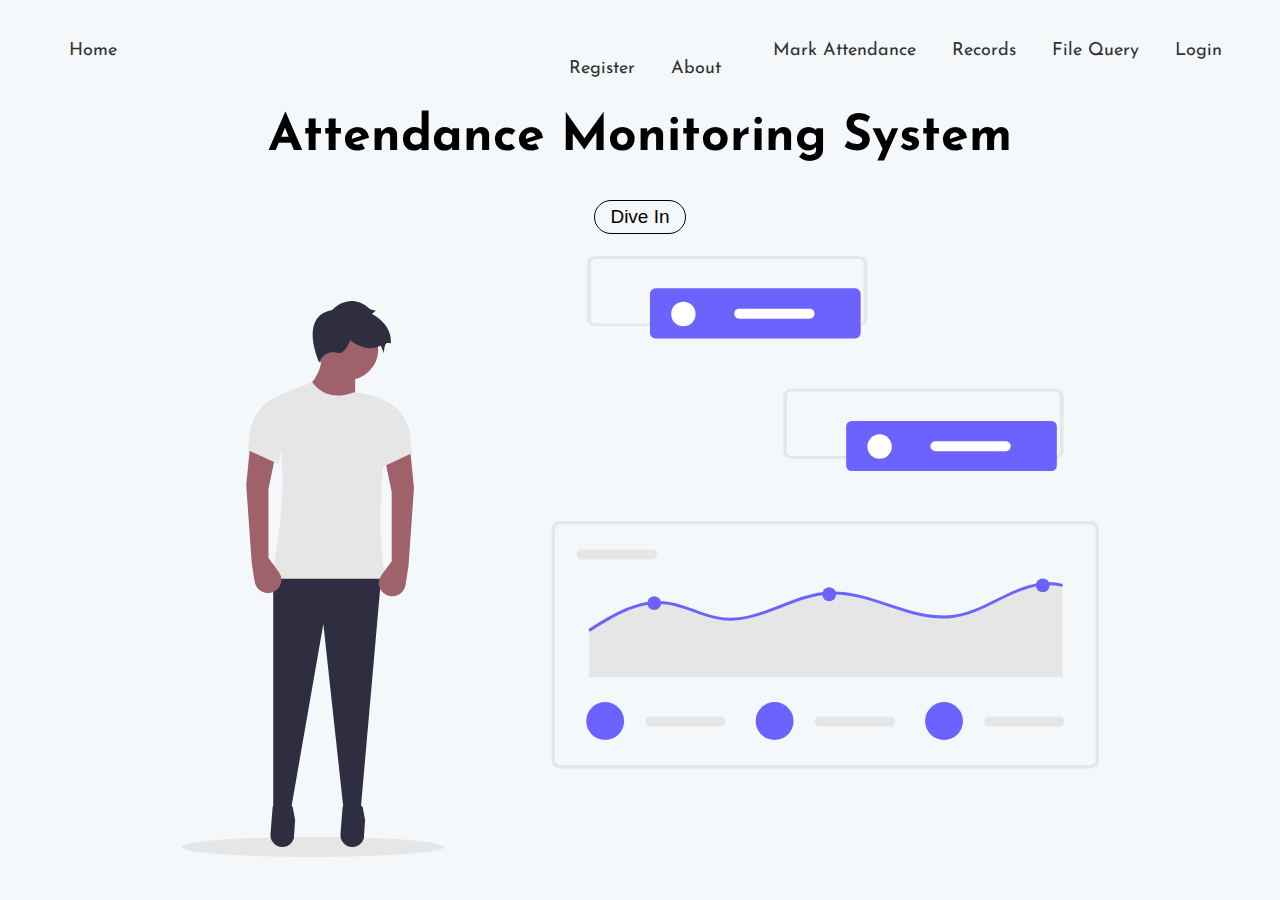
<file: index.html>
<html lang="">

<head>
    <title> Home </title>
    <link rel="stylesheet" type="text/css" href="Style/style.css">
    <link href="https://fonts.googleapis.com/css2?family=Josefin+Sans&display=swap" rel="stylesheet">
    <link href="https://fonts.googleapis.com/css2?family=Varela+Round&display=swap" rel="stylesheet">
    <script type="text/javascript" src="script.js"></script>
</head>

<body>
    <br />
    <div class="taskbar">
        <ul>
            <li class="home"> <a href="index.html"> Home </a> </li>
            <li> <a href="markAttendance.html"> Mark Attendance </a> </li>
            <li> <a href="Record.xml"> Records </a> </li>
            <li> <a href="Ajax.html"> File Query </a> </li>
            <li> <a href="login.html"> Login </a> </li>
            <li> <a href="register.html"> Register </a> </li>
            <li> <a href="frameset.htm"> About </a> </li>
        </ul>
    </div>
    <div>
        <h1 class="heading">Attendance Monitoring System</h1>
        <div>
            <button class="dive_in" onclick="pageRedirect()"> Dive In </button>
        </div>
        <br />
    </div>
    <div id="banner">
        <div class="inline_image">
            <img class="homepage" src="Style/homepage.svg" />
        </div>
    </div>
</body>
</html>
</file>
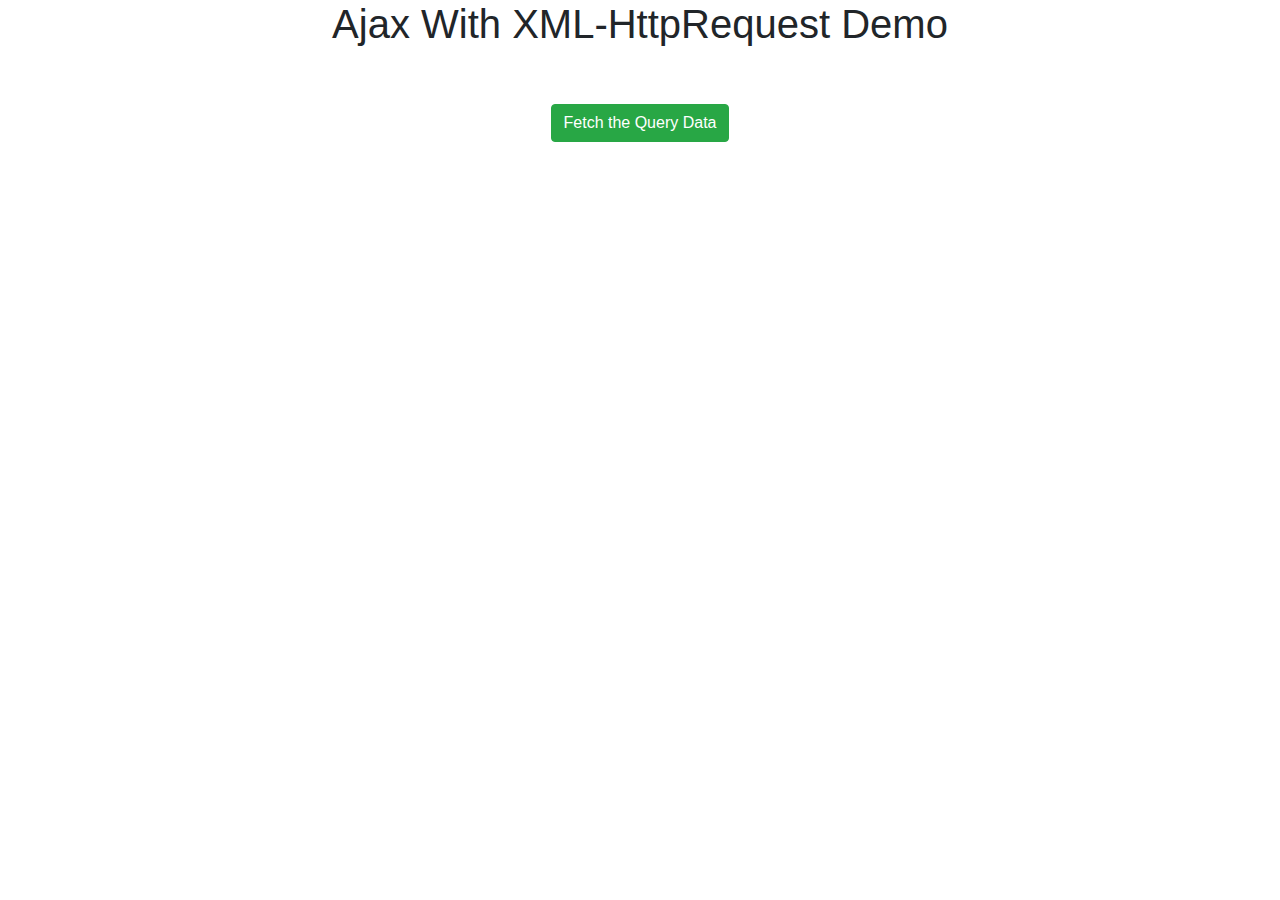
<file: Ajax Demo.html>
<!DOCTYPE html>
<html>
  <head>
    <title> Ajax Demo </title>
    <link rel="stylesheet" href="https://stackpath.bootstrapcdn.com/bootstrap/4.3.1/css/bootstrap.min.css" integrity="sha384-ggOyR0iXCbMQv3Xipma34MD+dH/1fQ784/j6cY/iJTQUOhcWr7x9JvoRxT2MZw1T" crossorigin="anonymous">
  </head>
  <style>

  body {
  	text-align: center;
  }
  </style>
<body>

  <h1>Ajax With XML-HttpRequest Demo</h1>
  
  <br><br>
  
  <button type="button" class="btn btn-success" onclick="loadQueryData()">Fetch the Query Data</button>

  <br><br>
  
  <table class="table" id="demo"></table>

  <script>
    function loadQueryData() {
      var xhttp = new XMLHttpRequest();
      xhttp.onreadystatechange = function() {
        if (this.readyState == 4 && this.status == 200) {
          updateContent(this);
        }
      };
      xhttp.open("GET", "Record.xml", true);
      xhttp.send();
    }
    function updateContent(xml) {
      var i;
      var xmlDoc = xml.responseXML;
      var table="<tr><th>First name</th><th>Last name</th><th>Slot</th><th>Subject</th><th>Issue</th><th>Date</th></tr>";
      var x = xmlDoc.getElementsByTagName("Record");
      for (i = 0; i <x.length; i++) { 
        table += 
        "<tr><td>" + x[i].getElementsByTagName("FIRSTNAME")[0].childNodes[0].nodeValue +
        "</td><td>" +
        x[i].getElementsByTagName("LASTNAME")[0].childNodes[0].nodeValue +
        "</td><td>" +
        x[i].getElementsByTagName("SLOT")[0].childNodes[0].nodeValue +
        "</td><td>" +
        x[i].getElementsByTagName("SUBJECT")[0].childNodes[0].nodeValue +
        "</td><td>" +
        x[i].getElementsByTagName("ISSUE")[0].childNodes[0].nodeValue +
        "</td><td>" +
        x[i].getElementsByTagName("DATE")[0].childNodes[0].nodeValue +
        "</td></tr>";
      }
      document.getElementById("demo").innerHTML = table;
    }
  </script>

</body>
</html>
</file>
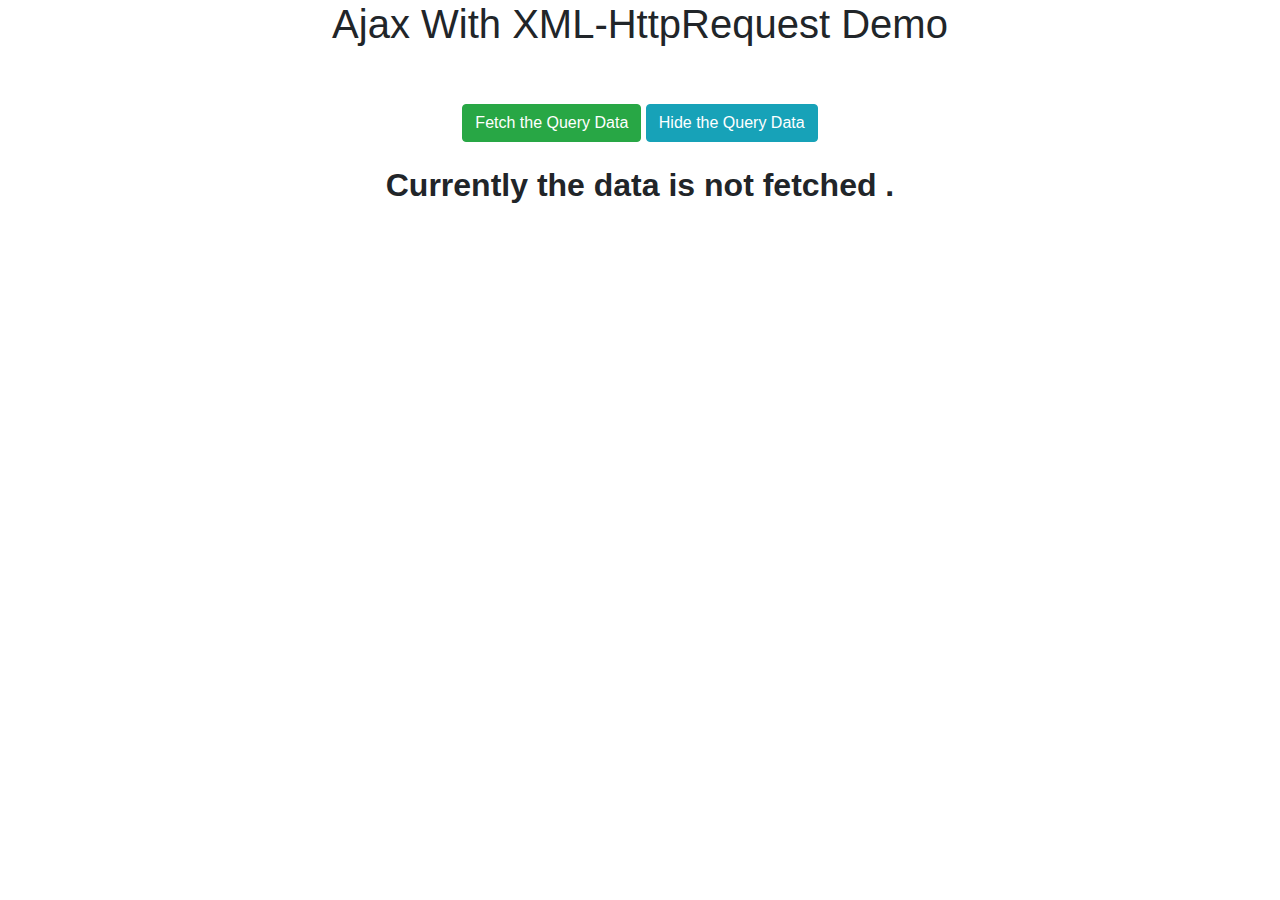
<file: Ajax.html>
<!DOCTYPE html>
<html>
  <head>
    <title> Ajax Demo </title>
    <link rel="stylesheet" href="https://stackpath.bootstrapcdn.com/bootstrap/4.3.1/css/bootstrap.min.css" integrity="sha384-ggOyR0iXCbMQv3Xipma34MD+dH/1fQ784/j6cY/iJTQUOhcWr7x9JvoRxT2MZw1T" crossorigin="anonymous">
  </head>
  <style>

  body {
  	text-align: center;
  }
  </style>
<body>

  <h1>Ajax With XML-HttpRequest Demo</h1>
  
  <br><br>
  
  <button type="button" class="btn btn-success" onclick="loadQueryData()">Fetch the Query Data</button>
  <button type="button" class="btn btn-info" onclick="hideQueryData()">Hide the Query Data</button>

  <br><br>

  <h2 id="status" class="font-weight-bold"> Currently the data is not fetched .</h2>
  
  <table class="table" id="demo"></table>

  <script>
    function loadQueryData() {
      var xhttp = new XMLHttpRequest();
      xhttp.onreadystatechange = function() {
        if (this.readyState == 4 && this.status == 200) {
          updateContent(this);
        }
      };
      xhttp.open("GET", "ajax.xml", true);
      xhttp.send();
    }
    function hideQueryData() {
      var xhttp = new XMLHttpRequest();
      xhttp.onreadystatechange = function() {
        if (this.readyState == 4 && this.status == 200) {
          hideContent(this);
        }
      };
      xhttp.open("GET", "ajax.xml", true);
      xhttp.send();
    }
    function updateContent(xml) {
      var i;
      var xmlDoc = xml.responseXML;
      var table="<tr><th>First name</th><th>Last name</th><th>Slot</th><th>Subject</th><th>Issue</th><th>Date</th></tr>";
      var x = xmlDoc.getElementsByTagName("Record");
      var status = "Data was Successfully fetched."
      for (i = 0; i <x.length; i++) { 
        table += 
        "<tr><td>" + x[i].getElementsByTagName("FIRSTNAME")[0].childNodes[0].nodeValue +
        "</td><td>" +
        x[i].getElementsByTagName("LASTNAME")[0].childNodes[0].nodeValue +
        "</td><td>" +
        x[i].getElementsByTagName("SLOT")[0].childNodes[0].nodeValue +
        "</td><td>" +
        x[i].getElementsByTagName("SUBJECT")[0].childNodes[0].nodeValue +
        "</td><td>" +
        x[i].getElementsByTagName("ISSUE")[0].childNodes[0].nodeValue +
        "</td><td>" +
        x[i].getElementsByTagName("DATE")[0].childNodes[0].nodeValue +
        "</td></tr>";
      }
      document.getElementById("demo").innerHTML = table;
      document.getElementById("status").innerHTML = status;
    }

    function hideContent(xml) {
      var table = "";
      var status = "Data was Successfully Hidden."
      document.getElementById("demo").innerHTML = table;
      document.getElementById("status").innerHTML = status;
    }
  </script>

</body>
</html>
</file>
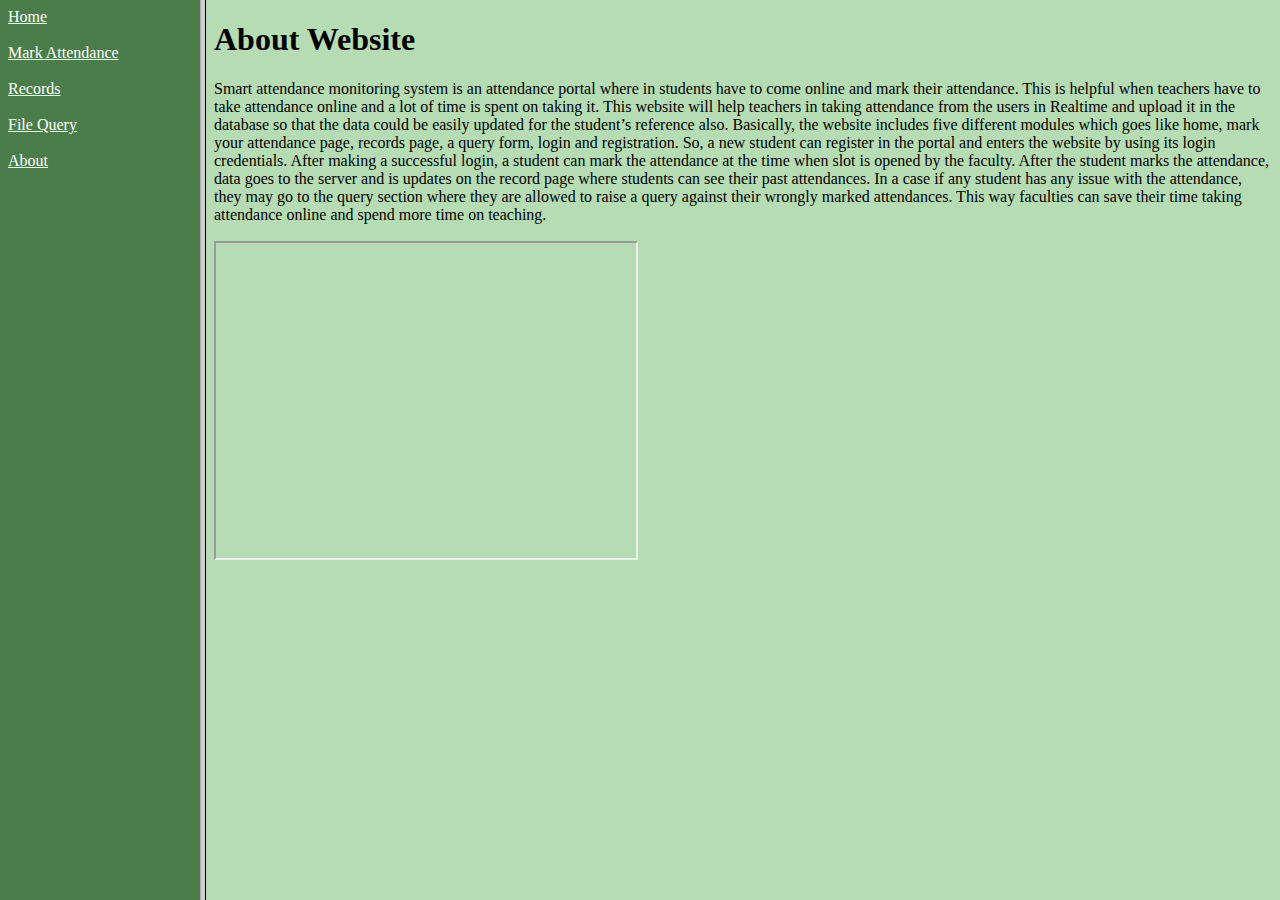
<file: frameset.htm>
<!DOCTYPE html>
<html>

   <head>
      <title>HTML Target Frames</title>
   </head>
	
   <frameset cols = "200, *">
      <frame src = "menu.htm" name = "menu_page" />
      <frame src = "main.htm" name = "main_page" />
      
      <noframes>
         <body>Your browser does not support frames.</body>
      </noframes>
   </frameset>
	
</html>
</file>
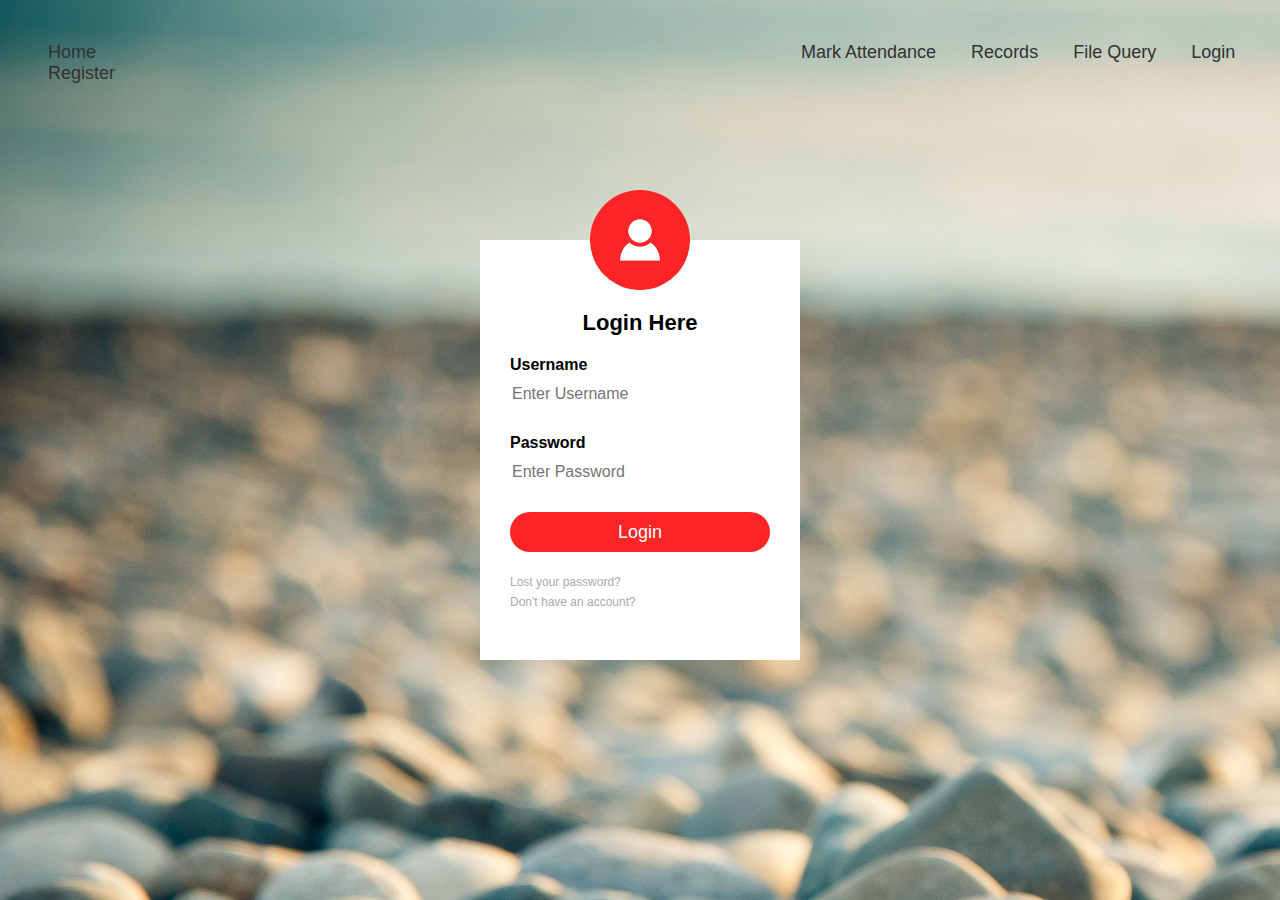
<file: login.html>
<html>
<head>
<title>Login Form Design</title>
    <link rel="stylesheet" type="text/css" href="Style/login.css">
<body>
	<br/>
		<div class="taskbar">
        <ul>
            <li class="home"> <a href="index.html"> Home </a> </li>
            <li> <a href="record.html"> Mark Attendance </a> </li>
            <li> <a href="studentRecords.html"> Records </a> </li>
            <li> <a href="query.html"> File Query </a> </li>
            <li> <a href="login.html"> Login </a> </li>
            <li> <a href="register.html"> Register </a> </li>
        </ul>
    </div>
    <br/>
    <div class="loginbox">
    <img src="avatar.png" class="avatar">
        <h1>Login Here</h1>
        <form action="login.php">
            <p>Username</p>
            <input type="text" name="email" placeholder="Enter Username">
            <p>Password</p>
            <input type="password" name="password" placeholder="Enter Password">
            <input type="submit" name="" value="Login">
            <a href="#">Lost your password?</a><br>
            <a href="#">Don't have an account?</a>
        </form>
    </div>
</body>
</head>
</html>
</file>
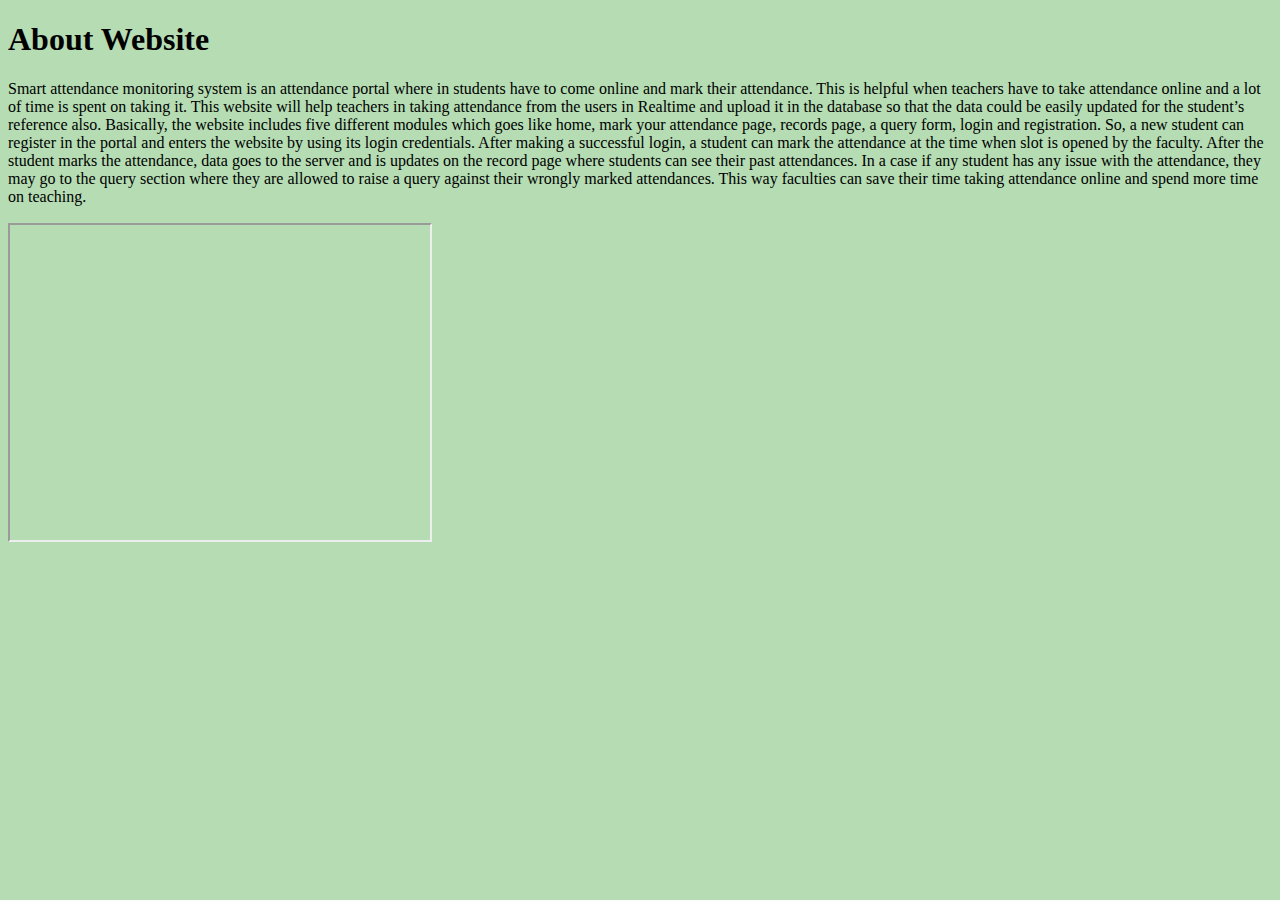
<file: main.htm>
<!DOCTYPE html>
<html>

   <body bgcolor = "#b5dcb3">
      <h1>About Website</h1>
      <p>Smart attendance monitoring system is an attendance portal where in students have to come online and mark their attendance. This is helpful when teachers have to take attendance online and a lot of time is spent on taking it. This website will help teachers in taking attendance from the users in Realtime and upload it in the database so that the data could be easily updated for the student’s reference also.
		Basically, the website includes five different modules which goes like home, mark your attendance page, records page, a query form, login and registration. So, a new student can register in the portal and enters the website by using its login credentials. After making a successful login, a student can mark the attendance at the time when slot is opened by the faculty. After the student marks the attendance, data goes to the server and is updates on the record page where students can see their past attendances. In a case if any student has any issue with the attendance, they may go to the query section where they are allowed to raise a query against their wrongly marked attendances. This way faculties can save their time taking attendance online and spend more time on teaching.
		</p>
		<iframe width="420" height="315"
			src="https://www.youtube.com/embed/tgbNymZ7vqY">
		</iframe>
		<iframe width="420" height="320" src="https://www.youtube.com/embed/UwsrzCVZAb8" frameborder="0" allow="accelerometer; autoplay; clipboard-write; encrypted-media; gyroscope; picture-in-picture" allowfullscreen></iframe>
   </body>
	
</html>
</file>
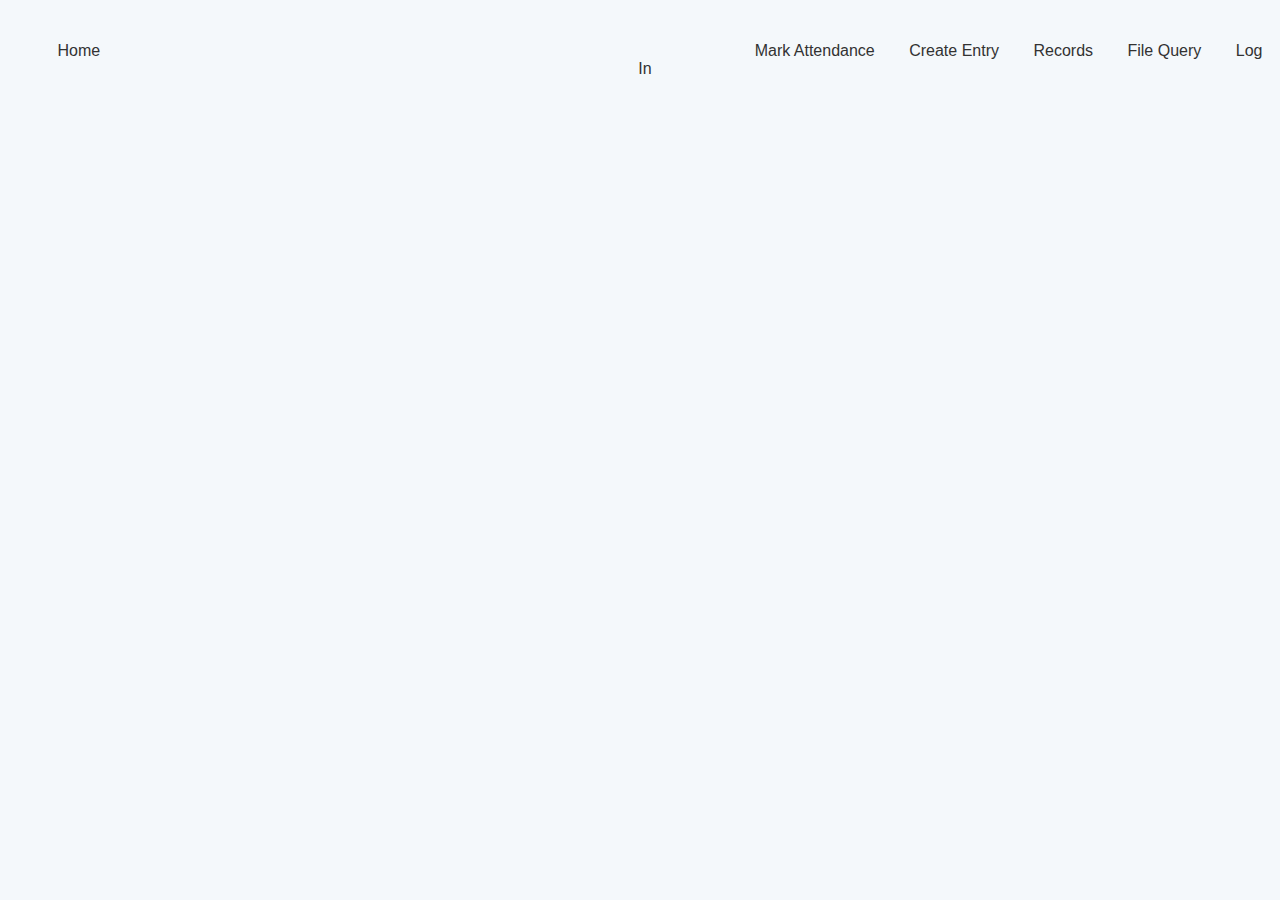
<file: markAttendance.html>
<!DOCTYPE html>
<html>
<head>
	<title>Mark Attendance</title>
	<link rel="stylesheet" type="text/css" href="Style/style.css" media="screen"/>
	<script type="text/javascript" src = "script.js"></script>
</head>
<body>
	<br/>
	<div class = "taskbar">
        <ul>
        	<li class = "home"> <a href="index.html"> Home </a> </li>
        	<li> <a href="markAttendance.html"> Mark Attendance </a> </li>
        	<li> <a href="createEntry.html"> Create Entry </a> </li>
        	<li> <a href="record.html"> Records </a> </li>
        	<li> <a href="query.html"> File Query </a> </li>
        	<li> <a href="register.html"> Log In </a> </li>
        </ul>
    <div>
    <br/>
</body>
</html>
</file>
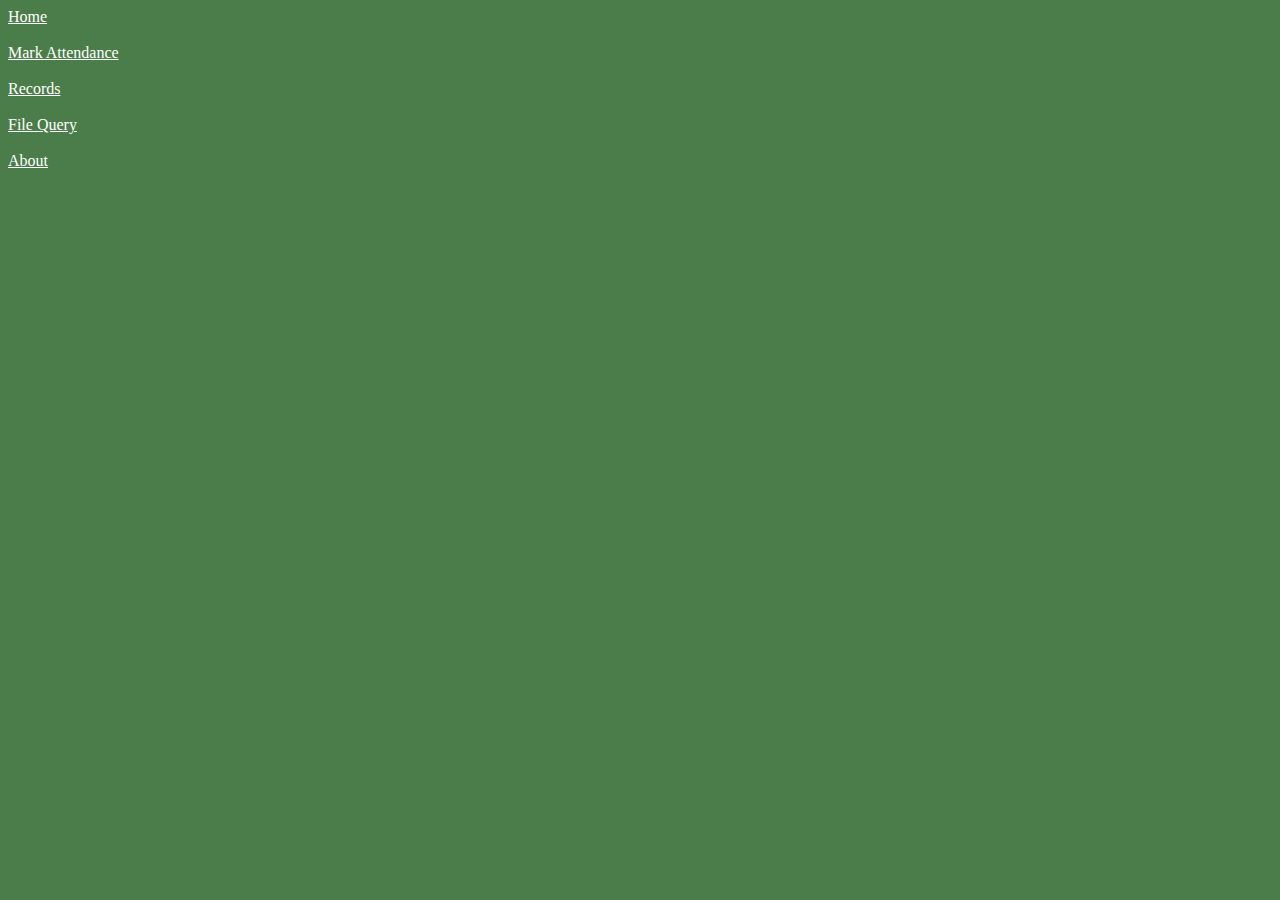
<file: menu.htm>
<!DOCTYPE html>
<html>
   
   <style>
      
      a.text{
         color: white;
      }

   </style>
   <body bgcolor = "#4a7d49">
      <a class="text" href = "index.html" target = "main_page">Home</a>
      <br />
      <br />
      <a class="text" href = "markAttendance.html" target = "main_page">Mark Attendance</a>
      <br />
      <br />
      <a class="text" href = "Record.xml" target = "main_page">Records</a>
      <br />
      <br />
      <a class="text" href = "Ajax.html" target = "main_page">File Query</a>
      <br />
      <br />
      <a class="text" href = "frameset.htm" target = "main_page">About</a>
      <br />
      <br />
   </body>
	
</html>
</file>
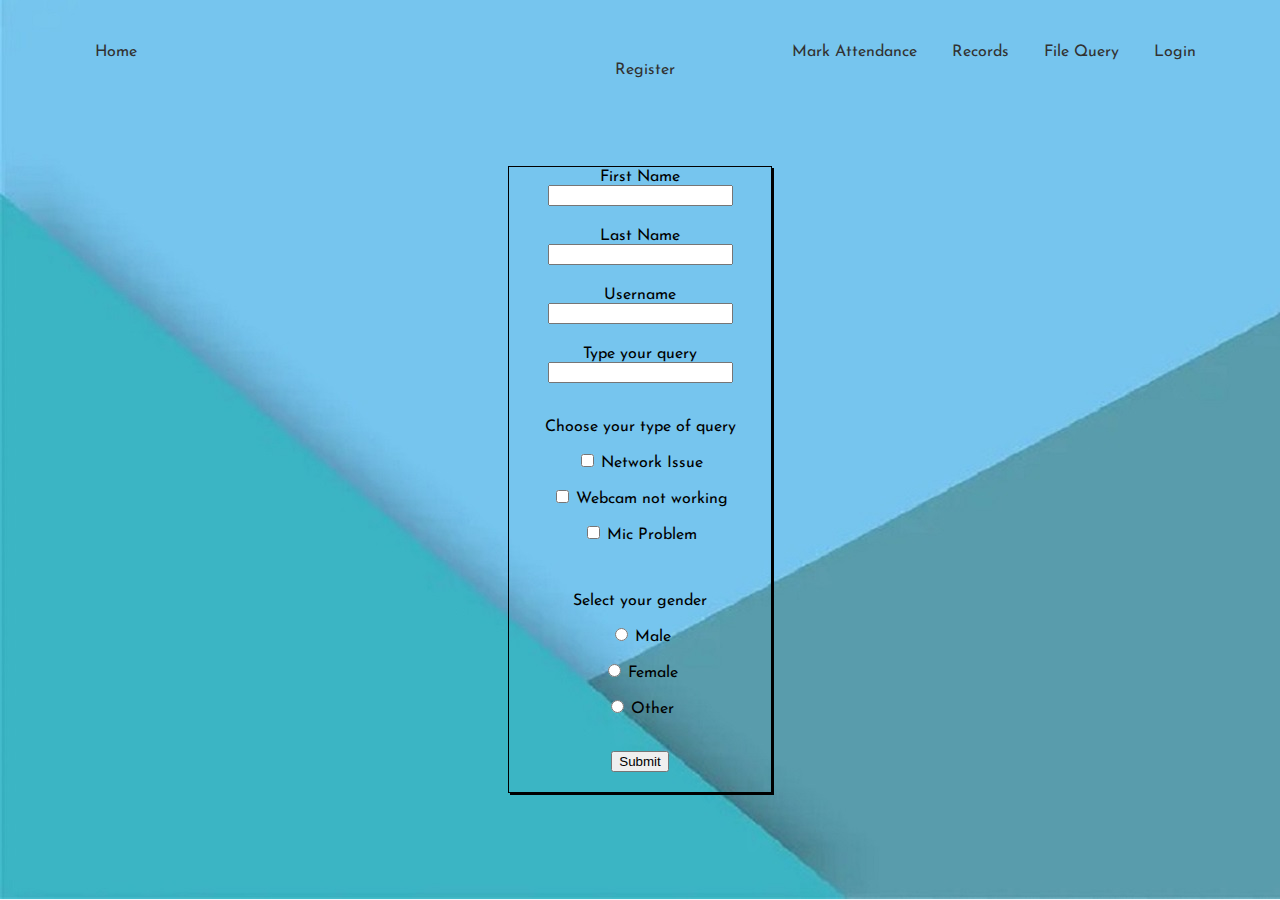
<file: query.html>
<!DOCTYPE html>
<html>
<head>
	<title>File Your Query</title>
	<link rel="stylesheet" type="text/css" href="Style/style.css">
    <link href="https://fonts.googleapis.com/css2?family=Josefin+Sans&display=swap" rel="stylesheet">
    <link href="https://fonts.googleapis.com/css2?family=Varela+Round&display=swap" rel="stylesheet">
    <script type="text/javascript" src = "query.js"></script>
</head>
<body class = "query">
	<br/>
	<div class = "taskbar">
        <ul>
        	<li class = "home"> <a href="index.html"> Home </a> </li>
        	<li> <a href="markAttendance.html"> Mark Attendance </a> </li>
        	<li> <a href="record.html"> Records </a> </li>
        	<li> <a href="query.html"> File Query </a> </li>
        	<li> <a href="login.html"> Login </a> </li>
            <li> <a href="register.html"> Register </a> </li>
        </ul>
    <div>
    <br/><br/><br/><br/>
    <div class = "form_box">
    	<form class="form_data" name = "query_form" onsubmit="return validate()" method="post">
    		<label for="first_name">First Name</label><br>
    		<input type="text" name="first_name"><br>
    		<label for="last_name">Last Name</label><br>
    		<input type="text" name="last_name"><br>
    		<label for="username">Username</label><br>
    		<input type="text" id = "username" name="username"/><br>
    		<label for="query">Type your query</label><br>
    		<input type="text" id = "query" name="type_query"/><br>

    		<p class = "check_query_type" >Choose your type of query</p>
    		<input type="checkbox" id="query_type1" name="query_type1" value="network">
			<label for="query_type1"> Network Issue </label><br>
			<input type="checkbox" id="query_type2" name="query_type2" value="webcam">
			<label for="query_type2"> Webcam not working </label><br>
			<input type="checkbox" id="query_type3" name="query_type3" value="model">
			<label for="query_type3"> Mic Problem </label><br><br>

			<p class = "gender" >Select your gender</p>

			<input type="radio" id="male" name="male" value="male">
			<label for="male">Male</label><br>
			<input type="radio" id="female" name="female" value="female">
			<label for="female">Female</label><br>
			<input type="radio" id="other" name="other" value="other">
			<label for="other">Other</label><br><br>

			<input type="submit" name="submit">

    	</form>
    </div>
</body>
</html>
</file>
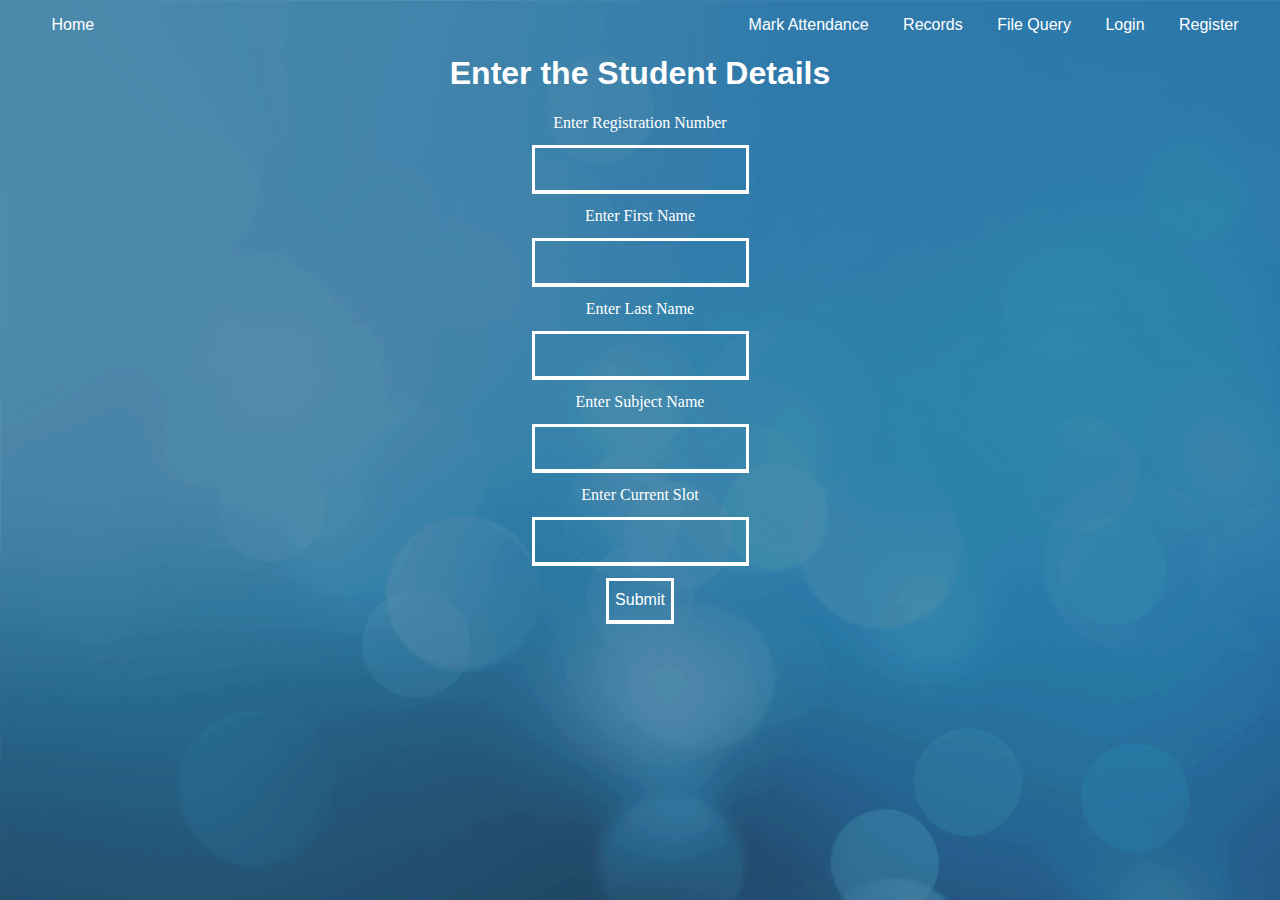
<file: record.html>
<!DOCTYPE html>
<html>
<head>
	<title>Books Information</title>
	<link rel="stylesheet" type="text/css" href="Style/record.css">
</head>
<body background="Style/form_background.png">
	<div class="taskbar">
        <ul>
            <li class="home"> <a href="index.html"> Home </a> </li>
            <li> <a href="record.html"> Mark Attendance </a> </li>
            <li> <a href="studentRecords.html"> Records </a> </li>
            <li> <a href="query.html"> File Query </a> </li>
            <li> <a href="login.html"> Login </a> </li>
            <li> <a href="register.html"> Register </a> </li>
        </ul>
    </div>
	<div class="collect_book_data">
		<h1>Enter the Student Details</h1>
		<form action="insert.php" method="post">
			<p> Enter Registration Number </p>
			<input type="text" name="reg_num"><br/>
			<p> Enter First Name</p>
			<input type="text" name="first_name"><br/>
			<p> Enter Last Name </p>
			<input type="text" name="last_name"><br/>
			<p> Enter Subject Name</p>
			<input type="text" name="subject_name"><br/>
			<p> Enter Current Slot</p>
			<input type="text" name="slot_name"><br/><br/>
			<input type="submit" name="submit">
		</form>
	</div>
</body>
</html>
</file>
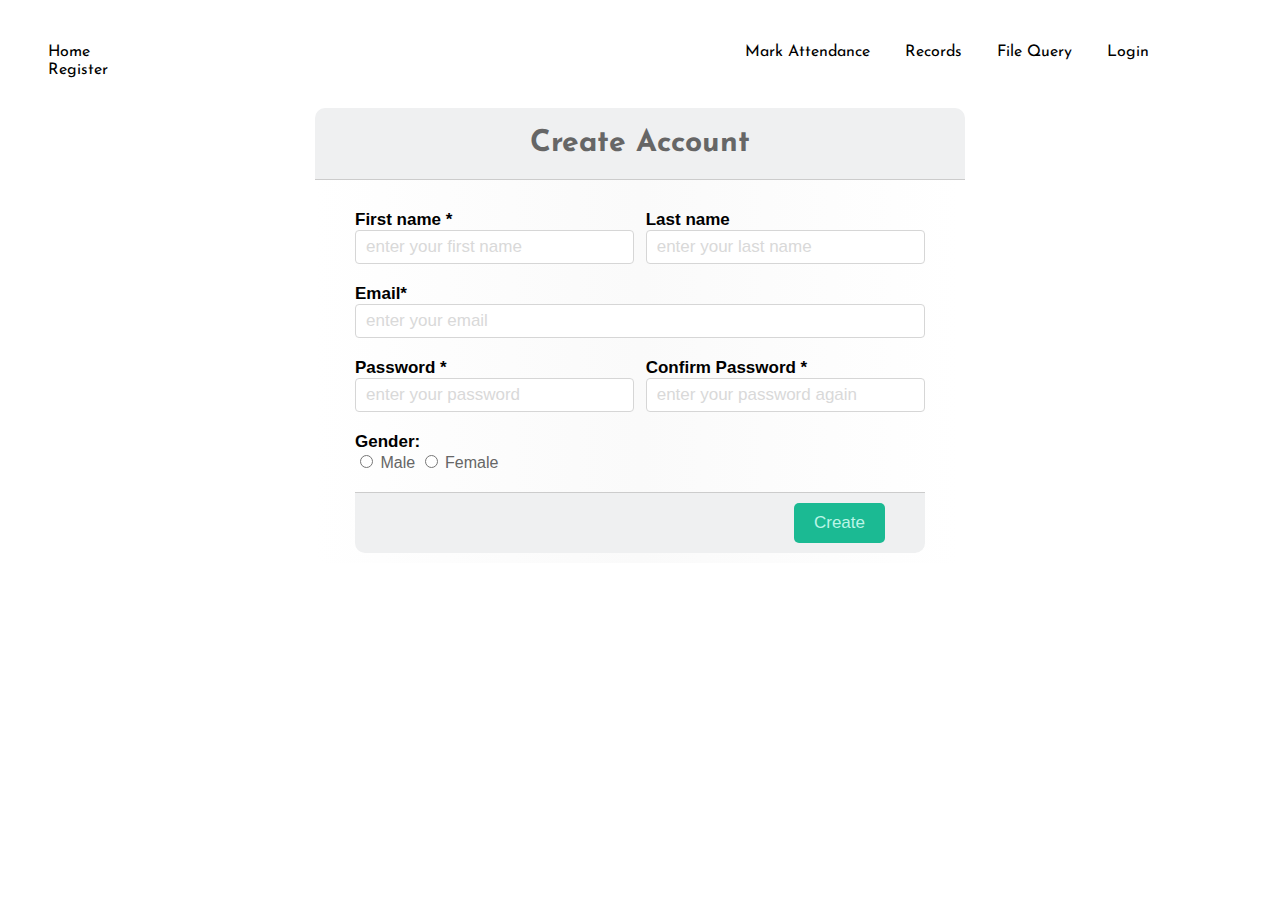
<file: register.html>
<!DOCTYPE html>
<html>
<head>
	<title>Registration</title>
	<link rel="stylesheet" type="text/css" href="Style/register.css">
	<link href="https://fonts.googleapis.com/css2?family=Josefin+Sans&display=swap" rel="stylesheet">
    <link href="https://fonts.googleapis.com/css2?family=Varela+Round&display=swap" rel="stylesheet">
</head>
<body>
	<br />
    <div class="taskbar">
        <ul>
            <li class="home"> <a href="index.html"> Home </a> </li>
            <li> <a href="markAttendance.html"> Mark Attendance </a> </li>
            <li> <a href="record.html"> Records </a> </li>
            <li> <a href="query.html"> File Query </a> </li>
            <li> <a href="login.html"> Login </a> </li>
            <li> <a href="register.html"> Register </a> </li>
        </ul>
    </div>
    <div class = "banner">
    	<div class="inline_block">
    		<div>
    			<form class="signup-form" action="register.php" method="post">

			      <div class="form-header">
			        <h1>Create Account</h1>
			      </div>

			      <div class="form-body">

			        <div class="horizontal-group">
			          <div class="form-group left">
			            <label for="firstname" class="label-title">First name *</label>
			            <input type="text" name="firstname" class="form-input" placeholder="enter your first name" required="required" />
			          </div>
			          <div class="form-group right">
			            <label for="lastname" class="label-title">Last name</label>
			            <input type="text" name="lastname" class="form-input" placeholder="enter your last name" />
			          </div>
			        </div>

			        <div class="form-group">
			          <label for="email" class="label-title">Email*</label>
			          <input type="email" name="email" class="form-input" placeholder="enter your email" required="required">
			        </div>

			        <div class="horizontal-group">
			          <div class="form-group left">
			            <label for="password" class="label-title">Password *</label>
			            <input type="password" name="password" class="form-input" placeholder="enter your password" required="required">
			          </div>
			          <div class="form-group right">
			            <label for="confirm-password" class="label-title">Confirm Password *</label>
			            <input type="password" class="form-input" id="confirm-password" placeholder="enter your password again" required="required">
			          </div>
			        </div>

			        <div class="horizontal-group">
			          <div class="form-group left">
			            <label class="label-title">Gender:</label>
			            <div class="input-group">
			              <label for="male"><input type="radio" name="gender" value="male" id="male"> Male</label>
			              <label for="female"><input type="radio" name="gender" value="female" id="female"> Female</label>
			            </div>
			          </div>
			        </div>
			      <div class="form-footer">
			        <button type="submit" class="btn">Create</button>
			      </div>

			    </form>
    		</div>
    	</div>
    </div>
</body>
</html>
</file>
<file: Style/style.css>
h1,li,p.check_query_type, p.gender {
	font-family: 'Josefin Sans', sans-serif;
}

h1 {
	font-size: 50;
}

img.homepage {
	height: 68%;
}

h5 {
	font-family: 'Varela Round', sans-serif;
	font-size: 16;
}

div.taskbar {
    align-items: center;
}

div.inline_image {
	display: inline-block;
}

div.form_box {
	border: 1px solid black;
	margin-left: 500px;
	margin-right: 500px;
	box-shadow: 2px 2px;
}

li.home {
	margin-right: 650px;
}

li {
	display: inline;
	margin-right: 30px;
}

img.homeicon {
	border-radius: 60%;
}

a {
    color: rgb(50, 50, 50);
    transition-duration: 0.4s;
    text-decoration: none;
    font-size: 18;
}

a:hover {
	color: rgb(0, 0, 0);
	text-decoration: underline; 
}

button {
	font-size: 19px;
	color: white;
  	padding: 5px 15px;
  	margin: 4px 2px;
  	border-radius: 30px;
	transition-duration: 0.4s;
}

button.dive_in {
	background-color: rgb(244,248,251);
	color: black;
	border: 1px solid black;
}

button.dive_in:hover {
    background-color: #555555;
    color: white;
}

input {
	margin-bottom: 20px;
}

label {
	align-items: left;
	font-family: 'Josefin Sans', sans-serif;
	font-size: 16;
}

body {
	text-align: center;
	background-color: rgb(244,248,251);
}

body.query {
	background-image: url('form_background.jpg');
	background-repeat: no-repeat;
}
</file>
<file: Style/login.css>
body{
    background-image: url('pic1.jpg');
    font-family: sans-serif;
}

div.taskbar {
    align-items: center;
}

li {
    display: inline;
    margin-right: 30px;
}

li.home {
    margin-right: 700px;
}

a {
    color: rgb(50, 50, 50);
    transition-duration: 0.4s;
    text-decoration: none;
    font-size: 18;
}

a:hover {
    color: rgb(0, 0, 0);
    text-decoration: underline; 
}

.loginbox{
    width: 320px;
    height: 420px;
    background: white;
    color: black;
    top: 50%;
    left: 50%;
    position: absolute;
    transform: translate(-50%,-50%);
    box-sizing: border-box;
    padding: 70px 30px;
}

.avatar{
    width: 100px;
    height: 100px;
    border-radius: 50%;
    position: absolute;
    top: -50px;
    left: calc(50% - 50px);
}

h1{
    margin: 0;
    padding: 0 0 20px;
    text-align: center;
    font-size: 22px;
}

.loginbox p{
    margin: 0;
    padding: 0;
    font-weight: bold;
}

.loginbox input{
    width: 100%;
    margin-bottom: 20px;
}

.loginbox input[type="text"], input[type="password"]
{
    border: none;
    border-bottom: 1px solid #fff;
    background: transparent;
    outline: none;
    height: 40px;
    color: black;
    font-size: 16px;
}
.loginbox input[type="submit"]
{
    border: none;
    outline: none;
    height: 40px;
    background: #fb2525;
    color: #fff;
    font-size: 18px;
    border-radius: 20px;
}
.loginbox input[type="submit"]:hover
{
    cursor: pointer;
    background: #ffc107;
    color: #000;
}
.loginbox a{
    text-decoration: none;
    font-size: 12px;
    line-height: 20px;
    color: darkgrey;
}

.loginbox a:hover
{
    color: #ffc107;
}
</file>
<file: Style/record.css>
h1, p {
	color: white;
}

h1,li,p.check_query_type, p.gender {
    font-family: 'Josefin Sans', sans-serif;
}

h1 {
    font-size: 50;
}

li.home {
    margin-right: 650px;
}

li {
    display: inline;
    margin-right: 30px;
}

a {
    color: white;
    transition-duration: 0.4s;
    text-decoration: none;
    font-size: 18;
}

a:hover {
    color: rgb(0, 0, 0);
    text-decoration: underline; 
}

div.show_data {
    margin-left: 200px;
}

h1.search_head {
    margin-bottom: 50px;
}

input {
    border: none;
    border-bottom: 1px solid #fff;
    background: transparent;
    outline: solid;
    height: 40px;
    color: #fff;
    font-size: 16px;
}

input.search_title {
    margin-bottom: 150px;
}

body {
	text-align: center;
	background-image: url('form_background.png');
}
</file>
<file: Style/register.css>
/* Complete Taskbar CSS*/

h1,li,p.check_query_type, p.gender {
	font-family: 'Josefin Sans', sans-serif;
}

div.taskbar {
    align-items: center;
}
li.home {
	margin-right: 650px;
}

li {
	display: inline;
	margin-right: 30px;
}

a {
    color: black;
    transition-duration: 0.4s;
    text-decoration: none;
    font-size: 18;
}
a:hover {
	color: rgb(0, 0, 0);
	text-decoration: underline; 
}

@import url('https://fonts.googleapis.com/css?family=Roboto');

.signup-form {
  font-family: "Roboto", sans-serif;
  width:650px;
  margin:30px auto;
  background:linear-gradient(to right, #ffffff 0%, #fafafa 50%, #ffffff 99%);
  border-radius: 10px;
}

.form-header  {
  background-color: #EFF0F1;
  border-top-left-radius: 10px;
  border-top-right-radius: 10px;
}

.form-header h1 {
  font-size: 30px;
  text-align:center;
  color:#666;
  padding:20px 0;
  border-bottom:1px solid #cccccc;
}

.form-body {
  padding:10px 40px;
  color:#666;
}

.form-group{
  margin-bottom:20px;
}

.form-body .label-title {
  color: black;
  font-size: 17px;
  font-weight: bold;
}

.form-body .form-input {
    font-size: 17px;
    box-sizing: border-box;
    width: 100%;
    height: 34px;
    padding-left: 10px;
    padding-right: 10px;
    color: #333333;
    text-align: left;
    border: 1px solid #d6d6d6;
    border-radius: 4px;
    background: white;
    outline: none;
}

.horizontal-group .left{
  float:left;
  width:49%;
}

.horizontal-group .right{
  float:right;
  width:49%;
}

::-webkit-input-placeholder  {
  color:#d9d9d9;
}

.signup-form .form-footer  {
  background-color: #EFF0F1;
  border-bottom-left-radius: 10px;
  border-bottom-right-radius: 10px;
  padding:10px 40px;
  text-align: right;
  border-top: 1px solid #cccccc;
  clear:both;
}

.btn {
   display:inline-block;
   padding:10px 20px;
   background-color: #1BBA93;
   font-size:17px;
   border:none;
   border-radius:5px;
   color:#bcf5e7;
   cursor:pointer;
}

.btn:hover {
  background-color: #169c7b;
  color:white;
}
</file>
